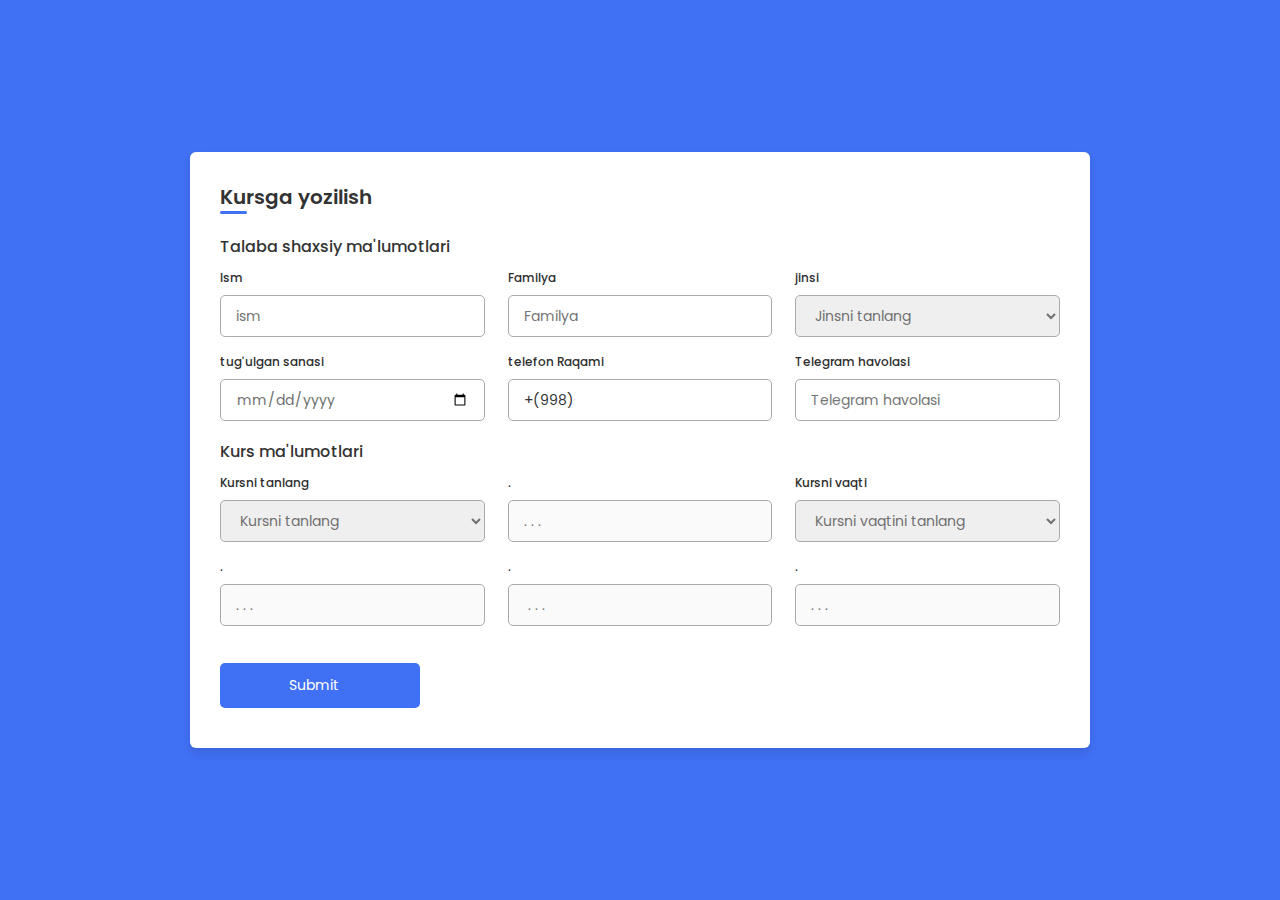
<file: learn_center/form/index.html>
<!DOCTYPE html>
<!-- Coding By CodingNepal - codingnepalweb.com -->
<html lang="en">
<head>
    <meta charset="UTF-8">
    <meta http-equiv="X-UA-Compatible" content="IE=edge">
    <meta name="viewport" content="width=device-width, initial-scale=1.0">
    
    <!----======== CSS ======== -->
    <link rel="stylesheet" href="style.css">
     
    <!----===== Iconscout CSS ===== -->
    <link rel="stylesheet" href="https://unicons.iconscout.com/release/v4.0.0/css/line.css">

   <title>ADUcation</title>
</head>
<body>
    <div class="container">
        <header>Kursga yozilish </header>
        <form action="#">
            <div class="form first">
                <div class="details personal">
                    <span class="title">Talaba shaxsiy ma'lumotlari</span>

                    <div class="fields">
                        <div class="input-field">
                            <label>Ism  </label>
                            <input type="text" placeholder="ism " required>
                        </div>
                        <div class="input-field">
                            <label>Familya</label>
                            <input type="text" placeholder="Familya"">
                        </div>
                        <div class="input-field">
                            <label>jinsi</label>
                            <select required>
                                <option disabled selected>Jinsni tanlang</option>
                                <option>Erkak</option>
                                <option>Ayol</option>
                            </select>
                        </div>

                        <div class="input-field">
                            <label>tug'ulgan sanasi</label>
                            <input type="date" placeholder="Enter birth date" required>
                        </div>

                        <div class="input-field">
                            <label>telefon Raqami</label>
                            <input type="tel" placeholder="telefon raqami" value="+(998)" required>
                        </div>

                        <div class="input-field">
                            <label>Telegram havolasi</label>
                            <input type="text" placeholder="Telegram havolasi" required>
                        </div>                       
                    </div>
  
                </div>

                <div class="details ID">
                    <span class="title">Kurs ma'lumotlari</span>

                    <div class="fields">
                        <div class="input-field">
                           
                            <label>Kursni tanlang</label>
                            <select required >
                                <option disabled selected>Kursni tanlang</option>
                                <option>Texnika </option>
                                <option>Tibiyot</option>
                                <option>Ijtimoyi</option>
                                <option>Maxsus</option>
                            </select>
                        </div>

                        <div class="input-field">
                            <label>.</label>
                            <input disabled type="" placeholder=". . .">
                        </div>

                        <div class="input-field">
                            <label>Kursni vaqti</label>
                            <select required>
                                <option selected>Kursni vaqtini tanlang</option>
                                <option> tushlikgacha </option>
                                <option>tushlikdan keyin</option>
                            </select>
                        </div>

                       

                        <div class="input-field">
                            <label>. </label>
                            <input  disabled type="text" placeholder=". . .">
                        </div>

                        <div class="input-field">
                            <label>.</label>
                            <input disabled type="" placeholder=" . . . " >
                        </div>

                        <div class="input-field">
                            <label>.</label>
                            <input disabled type="" placeholder=". . .">
                        </div>
                    </div>

                    <button class="sumbit">
                        <span class="btnText">Submit</span>
                        <i class="uil uil-navigator"></i>
                    </button>
                </div> 
            </div>
        </form>
    </div> 

    <script src="script.js"></script>
</body>
</html>
</file>
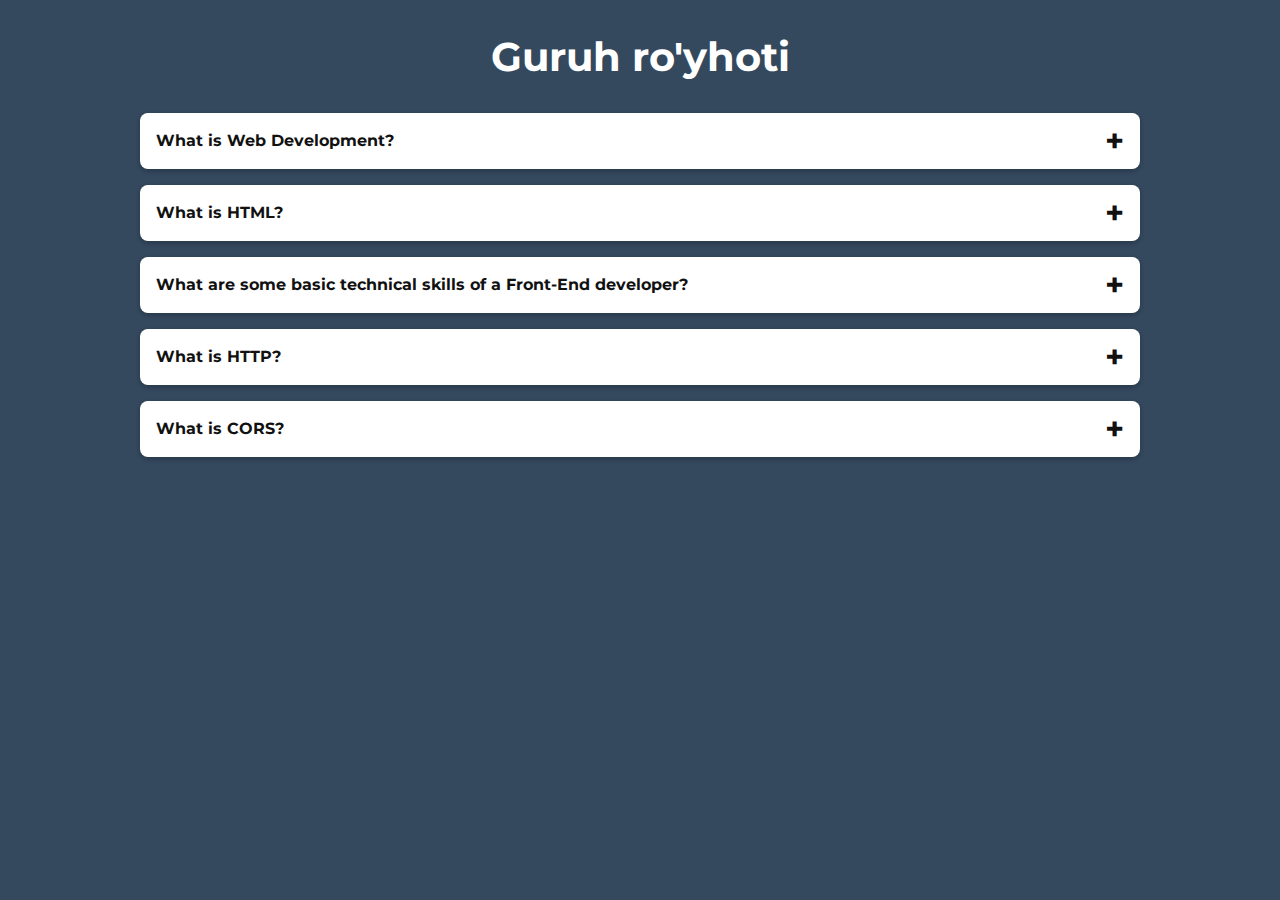
<file: learn_center/teacheer_panel/guruh.html>
<!DOCTYPE html>
<html lang="en">
<head>
    <meta charset="UTF-8">
    <meta http-equiv="X-UA-Compatible" content="IE=edge">
    <meta name="viewport" content="width=device-width, initial-scale=1.0">
    <title>Document</title>
</head>
<body>
    


    <h1>Guruh ro'yhoti </h1>

<div class="accordion">
  <div class="accordion-item">
    <div class="accordion-item-header">
      What is Web Development?
    </div>
    <div class="accordion-item-body">
      <div class="accordion-item-body-content">
        Web Development broadly refers to the tasks associated with developing functional websites and applications for the Internet. The web development process includes web design, web content development, client-side/server-side scripting and network security configuration, among other tasks.
      </div>
    </div>
  </div>
  <div class="accordion-item">
    <div class="accordion-item-header">
      What is HTML?
    </div>
    <div class="accordion-item-body">
      <div class="accordion-item-body-content">
        HTML, aka HyperText Markup Language, is the dominant markup language for creating websites and anything that can be viewed in a web browser.
      </div>
    </div>
  </div>
  <div class="accordion-item">
    <div class="accordion-item-header">
      What are some basic technical skills of a Front-End developer?
    </div>
    <div class="accordion-item-body">
      <div class="accordion-item-body-content">
        <ul style="padding-left: 1rem;">
          <li>HTML, CSS, JavaScript</li>
          <li>Frameworks (CSS and JavaScript frameworks)</li>
          <li>Responsive Design</li>
          <li>Version Control/Git</li>
          <li>Testing/Debugging</li>
          <li>Browser Developer Tools</li>
          <li>Web Performance</li>
          <li>SEO (Search Engine Optimization)</li>
          <!-- <li>CSS Preprocessing</li> -->
          <li>Command Line</li>
          <li>CMS (Content Management System)</li>
        </ul>
      </div>
    </div>
  </div>
  <div class="accordion-item">
    <div class="accordion-item-header">
      What is HTTP?
    </div>
    <div class="accordion-item-body">
      <div class="accordion-item-body-content">
        HTTP, aka HyperText Transfer Protocol, is the underlying protocol used by the World Wide Web and this protocol defines how messages are formatted and transmitted, and what actions Web servers and browsers should take in response to various commands.
      </div>
    </div>
  </div>
  <div class="accordion-item">
    <div class="accordion-item-header">
      What is CORS?
    </div>
    <div class="accordion-item-body">
      <div class="accordion-item-body-content">
        CORS, aka Cross-Origin Resource Sharing, is a mechanism that enables many resources (e.g. images, stylesheets, scripts, fonts) on a web page to be requested from another domain outside the domain from which the resource originated.
      </div>
    </div>
  </div>
</div>
<style>
    @import url('https://fonts.googleapis.com/css?family=Montserrat');

* {
  margin: 0;
  padding: 0;
  box-sizing: border-box;
}
body {
  font-family: 'Montserrat', sans-serif;
  background-color: #34495e;
  color: #fff;
}
h1 {
  text-align: center;
  margin: 2rem 0;
  font-size: 2.5rem;
}

.accordion {
  width: 90%;
  max-width: 1000px;
  margin: 2rem auto;
}
.accordion-item {
  background-color: #fff;
  color: #111;
  margin: 1rem 0;
  border-radius: 0.5rem;
  box-shadow: 0 2px 5px 0 rgba(0,0,0,0.25);
}
.accordion-item-header {
  padding: 0.5rem 3rem 0.5rem 1rem;
  min-height: 3.5rem;
  line-height: 1.25rem;
  font-weight: bold;
  display: flex;
  align-items: center;
  position: relative;
  cursor: pointer;
}
.accordion-item-header::after {
  content: "\002B";
  font-size: 2rem;
  position: absolute;
  right: 1rem;
}
.accordion-item-header.active::after {
  content: "\2212";
}
.accordion-item-body {
  max-height: 0;
  overflow: hidden;
  transition: max-height 0.2s ease-out;
}
.accordion-item-body-content {
  padding: 1rem;
  line-height: 1.5rem;
  border-top: 1px solid;
  border-image: linear-gradient(to right, transparent, #34495e, transparent) 1;
}

@media(max-width:767px) {
  html {
    font-size: 14px;
  }
}

</style>

<script>
    const accordionItemHeaders = document.querySelectorAll(".accordion-item-header");

accordionItemHeaders.forEach(accordionItemHeader => {
  accordionItemHeader.addEventListener("click", event => {
    accordionItemHeader.classList.toggle("active");
    const accordionItemBody = accordionItemHeader.nextElementSibling;
    if(accordionItemHeader.classList.contains("active")) {
      accordionItemBody.style.maxHeight = accordionItemBody.scrollHeight + "px";
    }
    else {
      accordionItemBody.style.maxHeight = 0;
    }
    
  });
});
</script>
</body>
</html>
</file>
<file: learn_center/form/style.css>
/* ===== Google Font Import - Poppins ===== */
@import url('https://fonts.googleapis.com/css2?family=Poppins:wght@200;300;400;500;600&display=swap');
*{
    margin: 0;
    padding: 0;
    box-sizing: border-box;
    font-family: 'Poppins', sans-serif;
}
body{
    min-height: 100vh;
    display: flex;
    align-items: center;
    justify-content: center;
    background: #4070f4;
}
.container{
    position: relative;
    max-width: 900px;
    width: 100%;
    border-radius: 6px;
    padding: 30px;
    margin: 0 15px;
    background-color: #fff;
    box-shadow: 0 5px 10px rgba(0,0,0,0.1);
}
.container header{
    position: relative;
    font-size: 20px;
    font-weight: 600;
    color: #333;
}
.container header::before{
    content: "";
    position: absolute;
    left: 0;
    bottom: -2px;
    height: 3px;
    width: 27px;
    border-radius: 8px;
    background-color: #4070f4;
}
.container form{
    position: relative;
    margin-top: 16px;
    min-height: 490px;
    background-color: #fff;
    overflow: hidden;
}
.container form .form{
    position: absolute;
    background-color: #fff;
    transition: 0.3s ease;
}

form.secActive .form.first{
    opacity: 0;
    pointer-events: none;
    transform: translateX(-100%);
}
.container form .title{
    display: block;
    margin-bottom: 8px;
    font-size: 16px;
    font-weight: 500;
    margin: 6px 0;
    color: #333;
}
.container form .fields{
    display: flex;
    align-items: center;
    justify-content: space-between;
    flex-wrap: wrap;
}
form .fields .input-field{
    display: flex;
    width: calc(100% / 3 - 15px);
    flex-direction: column;
    margin: 4px 0;
}
.input-field label{
    font-size: 12px;
    font-weight: 500;
    color: #2e2e2e;
}
.input-field input, select{
    outline: none;
    font-size: 14px;
    font-weight: 400;
    color: #333;
    border-radius: 5px;
    border: 1px solid #aaa;
    padding: 0 15px;
    height: 42px;
    margin: 8px 0;
}
.input-field input :focus{
    box-shadow: 0 3px 6px rgba(0,0,0,0.13);
}
.input-field select,
.input-field input[type="date"]{
    color: #707070;
}
.input-field input[type="date"]:valid{
    color: #333;
}
.container form button, .backBtn{
    display: flex;
    align-items: center;
    justify-content: center;
    height: 45px;
    max-width: 200px;
    width: 100%;
    border: none;
    outline: none;
    color: #fff;
    border-radius: 5px;
    margin: 25px 0;
    background-color: #4070f4;
    transition: all 0.3s linear;
    cursor: pointer;
}
.container form .btnText{
    font-size: 14px;
    font-weight: 400;
}
form button:hover{
    background-color: #265df2;
}
form button i,
form .backBtn i{
    margin: 0 6px;
}
form .backBtn i{
    transform: rotate(180deg);
}
form .buttons{
    display: flex;
    align-items: center;
}
form .buttons button , .backBtn{
    margin-right: 14px;
}

@media (max-width: 750px) {
    .container form{
        overflow-y: scroll;
    }
    .container form::-webkit-scrollbar{
       display: none;
    }
    form .fields .input-field{
        width: calc(100% / 2 - 15px);
    }
}

@media (max-width: 550px) {
    form .fields .input-field{
        width: 100%;
    }
}
</file>
